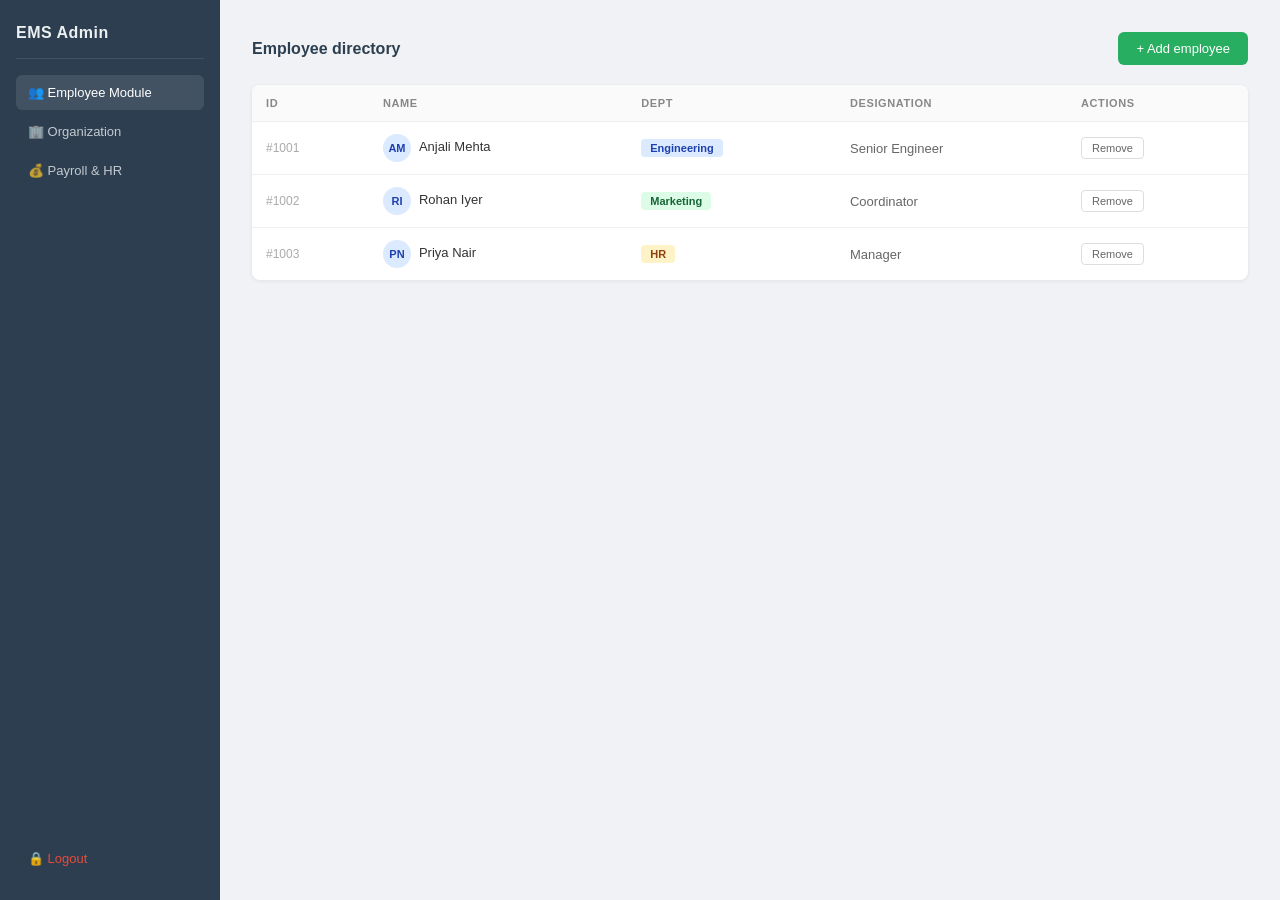
<file: frontend/index.html>
<!DOCTYPE html>
<html lang="en">
  <head>
    <meta charset="UTF-8" />
    <title>Employee Management System</title>
    <link rel="stylesheet" href="style.css" />
  </head>
  <body>
    <div class="ems-wrap">
      <nav class="sidebar">
        <h2>EMS Admin</h2>
        <ul>
          <li class="active" onclick="showSection('employees', this)">&#x1F465; Employee Module</li>
          <li onclick="showSection('org', this)">&#x1F3E2; Organization</li>
          <li onclick="showSection('payroll', this)">&#x1F4B0; Payroll &amp; HR</li>
          <li class="danger" onclick="alert('Logged out')">&#x1F512; Logout</li>
        </ul>
      </nav>

      <main>
        <section id="employees" class="section active">
          <div class="header-row">
            <h3>Employee directory</h3>
            <button class="add-btn" onclick="openModal()">+ Add employee</button>
          </div>
          <table>
            <thead>
              <tr>
                <th>ID</th>
                <th>Name</th>
                <th>Dept</th>
                <th>Designation</th>
                <th>Actions</th>
              </tr>
            </thead>
            <tbody id="emp-table-body"></tbody>
          </table>
        </section>

        <section id="org" class="section">
          <div class="header-row"><h3>Departments &amp; designations</h3></div>
          <div class="grid-cards">
            <div class="card">
              <h4>Departments</h4>
              <ul id="dept-list"></ul>
            </div>
            <div class="card">
              <h4>Job titles</h4>
              <ul id="desig-list"></ul>
            </div>
          </div>
        </section>

        <section id="payroll" class="section">
          <div class="header-row"><h3>Payroll &amp; attendance logs</h3></div>
            <p>Select Employee ID to view Salary Slips or Attendance:</p>
            <div class="payroll-row">
              <input type="number" id="search-id" placeholder="Enter Emp ID" />
              <button onclick="fetchPayrollData()">View Records</button>
              <button onclick="markAttendance()">Mark Attendance</button>
            </div>

            <div class="payroll-row">
              <input type="number" id="salary-amount" placeholder="Salary Amount" />
              <button onclick="postSalary()">Post Salary</button>
            </div>
          </div>
          <div id="payroll-results"></div>
        </section>
      </main>
    </div>

    <!-- Modal -->
    <div id="modal-overlay" class="modal-bg">
      <div class="modal-box">
        <div class="modal-header">
          <h3>Register new employee</h3>
          <button class="close-btn" onclick="closeModal()">&#x2715;</button>
        </div>
        <form id="emp-form" onsubmit="saveEmployee(event)">
          <input type="number" id="emp-id" placeholder="Employee ID" required />
          <input type="text" id="emp-name" placeholder="Full name" required />
          <input type="number" id="emp-age" placeholder="Age" />
          <input type="text" id="emp-phone" placeholder="Phone number" />
          <select id="emp-dept">
            
          </select>
          <select id="emp-desig">
            
          </select>
          <button type="submit" class="save-btn">Save to database</button>
        </form>
      </div>
    </div>

    <script src="script.js"></script>
  </body>
</html>
</file>
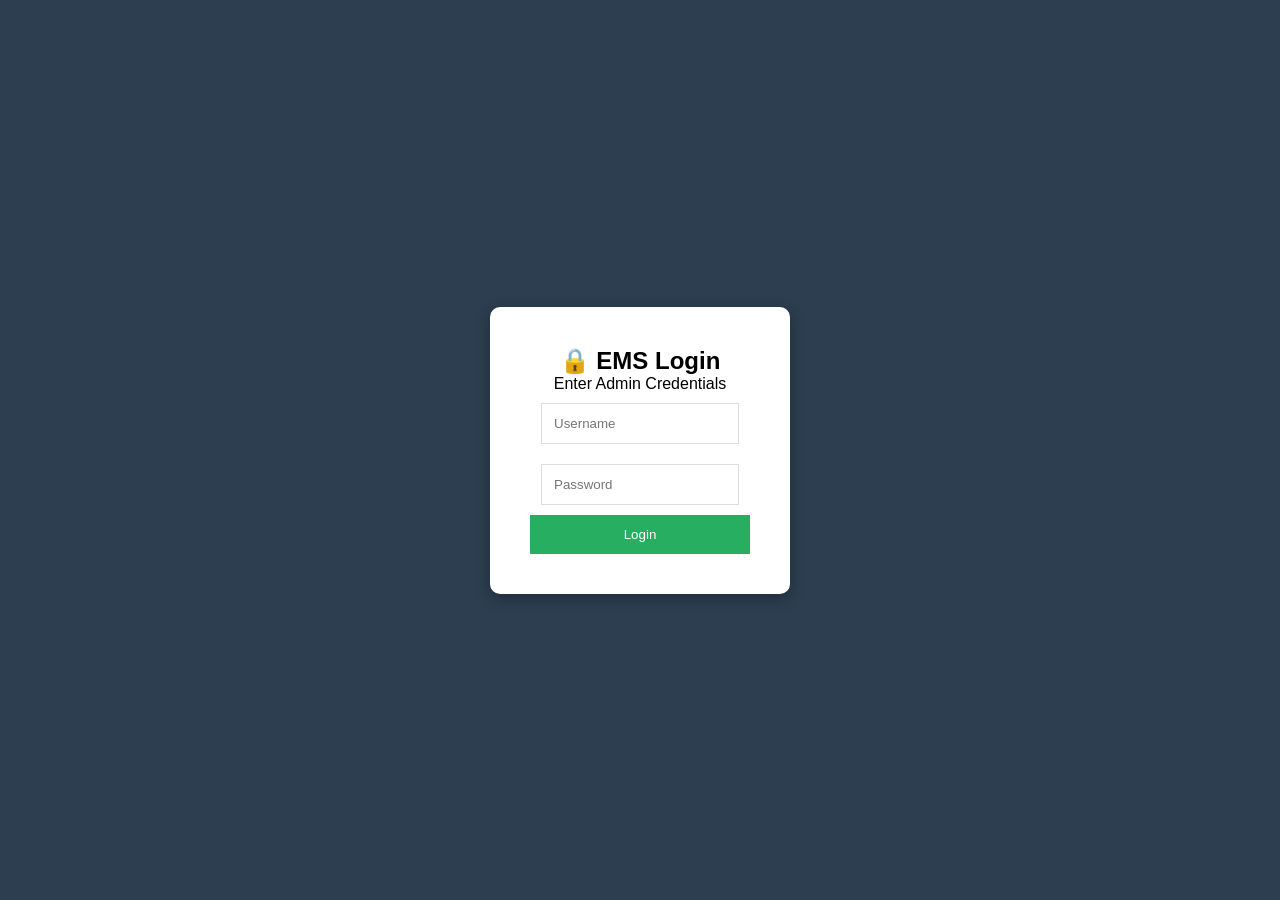
<file: frontend/login.html>
<!DOCTYPE html>
<html lang="en">
<head>
    <meta charset="UTF-8">
    <title>EMS - Login</title>
    <link rel="stylesheet" href="style.css">
    <style>
        /* Specific styles for the login box center-screen */
        .login-container {
            height: 100vh; width: 100vw;
            display: flex; justify-content: center; align-items: center;
            background: #2c3e50;
        }
        .login-box {
            background: white; padding: 40px;
            border-radius: 10px; box-shadow: 0 4px 15px rgba(0,0,0,0.3);
            text-align: center; width: 300px;
        }
        .login-box input { width: 90%; padding: 12px; margin: 10px 0; border: 1px solid #ddd; }
        .login-btn { width: 100%; padding: 12px; background: #27ae60; color: white; border: none; cursor: pointer; }
    </style>
</head>
<body class="login-container">

    <div class="login-box">
        <h2>🔒 EMS Login</h2>
        <p>Enter Admin Credentials</p>
        <form id="login-form">
            <input type="text" id="username" placeholder="Username" required>
            <input type="password" id="password" placeholder="Password" required>
            <button type="submit" class="login-btn">Login</button>
        </form>
        <p id="error-msg" style="color:red; display:none;">Invalid Credentials!</p>
    </div>

    <script>
        document.getElementById('login-form').onsubmit = async (e) => {
            e.preventDefault();
            
            // In the future, this will use: fetch('/api/auth/login')
            const user = document.getElementById('username').value;
            const pass = document.getElementById('password').value;

            // Simple logic for now: if admin, go to dashboard
            if (user === "admin" && pass === "1234") {
                window.location.href = "index.html";
            } else {
                document.getElementById('error-msg').style.display = "block";
            }
        };
    </script>
</body>
</html>
</file>
<file: frontend/style.css>
*, *::before, *::after { box-sizing: border-box; margin: 0; padding: 0; }

body {
  font-family: sans-serif;
  background: #f0f2f5;
  min-height: 100vh;
  display: flex;
  align-items: stretch;
}

.ems-wrap {
  display: flex;
  width: 100%;
  min-height: 100vh;
}

/* ── Sidebar ─────────────────────────────── */
.sidebar {
  width: 220px;
  flex-shrink: 0;
  background: #2c3e50;
  color: white;
  padding: 24px 16px;
  display: flex;
  flex-direction: column;
}

.sidebar h2 {
  font-size: 16px;
  font-weight: 600;
  letter-spacing: 0.5px;
  color: #ecf0f1;
  padding-bottom: 16px;
  border-bottom: 1px solid rgba(255,255,255,0.1);
}

.sidebar ul {
  list-style: none;
  margin-top: 16px;
  display: flex;
  flex-direction: column;
  gap: 4px;
  flex: 1;
}

.sidebar li {
  padding: 10px 12px;
  cursor: pointer;
  border-radius: 6px;
  font-size: 13px;
  color: rgba(255,255,255,0.72);
  display: flex;
  align-items: center;
  gap: 8px;
  transition: background 0.18s, color 0.18s;
}

.sidebar li:hover,
.sidebar li.active {
  background: rgba(255,255,255,0.1);
  color: #fff;
}

.sidebar li.danger {
  color: #e74c3c;
  margin-top: auto;
}

.sidebar li.danger:hover {
  background: rgba(231,76,60,0.15);
}

/* ── Main ────────────────────────────────── */
main {
  flex: 1;
  padding: 32px;
  overflow-y: auto;
}

.section { display: none; }
.section.active { display: block; }

.header-row {
  display: flex;
  justify-content: space-between;
  align-items: center;
  margin-bottom: 20px;
}

.header-row h3 {
  font-size: 16px;
  font-weight: 600;
  color: #2c3e50;
}

.add-btn {
  background: #27ae60;
  color: white;
  border: none;
  padding: 9px 18px;
  cursor: pointer;
  border-radius: 6px;
  font-size: 13px;
  font-weight: 500;
  transition: opacity 0.18s;
}

.add-btn:hover { opacity: 0.88; }

/* ── Table ───────────────────────────────── */
table {
  width: 100%;
  border-collapse: collapse;
  font-size: 13px;
  background: white;
  border-radius: 8px;
  overflow: hidden;
  box-shadow: 0 1px 4px rgba(0,0,0,0.07);
}

thead th {
  text-align: left;
  font-size: 11px;
  font-weight: 600;
  color: #888;
  text-transform: uppercase;
  letter-spacing: 0.6px;
  padding: 12px 14px;
  border-bottom: 1px solid #eee;
  background: #fafafa;
}

tbody td {
  padding: 12px 14px;
  border-bottom: 1px solid #f0f0f0;
  color: #333;
  vertical-align: middle;
}

tbody tr:last-child td { border-bottom: none; }
tbody tr:hover td { background: #f9fbff; }

/* ── Avatar ──────────────────────────────── */
.avatar {
  width: 28px;
  height: 28px;
  border-radius: 50%;
  background: #dbeafe;
  color: #1e40af;
  font-size: 11px;
  font-weight: 600;
  display: inline-flex;
  align-items: center;
  justify-content: center;
  margin-right: 8px;
  vertical-align: middle;
}

/* ── Badges ──────────────────────────────── */
.badge {
  display: inline-block;
  padding: 3px 9px;
  border-radius: 4px;
  font-size: 11px;
  font-weight: 600;
}

.badge-eng { background: #dbeafe; color: #1e40af; }
.badge-mkt { background: #dcfce7; color: #166534; }
.badge-hr  { background: #fef3c7; color: #92400e; }
.badge-fin { background: #fce7f3; color: #9d174d; }

/* ── Action buttons ──────────────────────── */
.action-btn {
  background: none;
  border: 1px solid #ddd;
  color: #666;
  padding: 4px 10px;
  border-radius: 4px;
  font-size: 11px;
  cursor: pointer;
  margin-right: 4px;
  transition: all 0.15s;
}

.action-btn:hover { background: #f5f5f5; color: #333; }
.action-btn.del:hover { border-color: #e74c3c; color: #e74c3c; }

/* ── Org grid ────────────────────────────── */
.grid-cards {
  display: grid;
  grid-template-columns: 1fr 1fr;
  gap: 16px;
}

.card {
  background: white;
  border: 1px solid #eee;
  border-radius: 8px;
  padding: 18px 20px;
  box-shadow: 0 1px 4px rgba(0,0,0,0.06);
}

.card h4 {
  font-size: 12px;
  font-weight: 600;
  color: #888;
  text-transform: uppercase;
  letter-spacing: 0.5px;
  margin-bottom: 12px;
}

.card ul {
  list-style: none;
  display: flex;
  flex-direction: column;
  gap: 6px;
}

.card ul li {
  font-size: 13px;
  color: #333;
  padding: 7px 10px;
  border-radius: 5px;
  background: #f8f9fa;
}

/* ── Payroll ─────────────────────────────── */
.payroll-row {
  display: flex;
  gap: 10px;
  margin-bottom: 20px;
  align-items: center;
}

.payroll-row input {
  padding: 9px 12px;
  border: 1px solid #ddd;
  border-radius: 6px;
  font-size: 13px;
  width: 180px;
  outline: none;
  transition: border-color 0.15s;
}

.payroll-row input:focus { border-color: #2c3e50; }

.payroll-row button {
  background: #2c3e50;
  color: white;
  border: none;
  padding: 9px 18px;
  border-radius: 6px;
  font-size: 13px;
  cursor: pointer;
  transition: opacity 0.18s;
}

.payroll-row button:hover { opacity: 0.88; }

.pay-row {
  display: flex;
  justify-content: space-between;
  padding: 9px 0;
  border-bottom: 1px solid #f0f0f0;
  font-size: 13px;
}

.pay-row:last-child { border-bottom: none; }
.pay-label { color: #888; }
.pay-deduct { color: #e74c3c; }
.pay-total { font-weight: 600; color: #2c3e50; }

/* ── Modal ───────────────────────────────── */
.modal-bg {
  display: none;
  position: fixed;
  inset: 0;
  background: rgba(0,0,0,0.45);
  align-items: center;
  justify-content: center;
  z-index: 100;
}

.modal-bg.open { display: flex; }

.modal-box {
  background: white;
  width: 340px;
  border-radius: 10px;
  padding: 24px;
  box-shadow: 0 8px 32px rgba(0,0,0,0.18);
}

.modal-header {
  display: flex;
  justify-content: space-between;
  align-items: center;
  margin-bottom: 18px;
}

.modal-header h3 {
  font-size: 15px;
  font-weight: 600;
  color: #2c3e50;
}

.close-btn {
  background: none;
  border: none;
  font-size: 18px;
  cursor: pointer;
  color: #aaa;
  line-height: 1;
  transition: color 0.15s;
}

.close-btn:hover { color: #333; }

.modal-box input,
.modal-box select {
  width: 100%;
  padding: 9px 12px;
  margin-bottom: 10px;
  border: 1px solid #ddd;
  border-radius: 6px;
  font-size: 13px;
  outline: none;
  transition: border-color 0.15s;
  background: white;
  color: #333;
}

.modal-box input:focus,
.modal-box select:focus { border-color: #2c3e50; }

.save-btn {
  width: 100%;
  background: #2c3e50;
  color: white;
  padding: 10px;
  border: none;
  cursor: pointer;
  border-radius: 6px;
  font-size: 13px;
  font-weight: 500;
  margin-top: 4px;
  transition: opacity 0.18s;
}

.save-btn:hover { opacity: 0.88; }


/* ── Payroll status ──────────────────────────────────────────────────────────── */
.attend-status {
  display: inline-block;
  padding: 2px 10px;
  border-radius: 4px;
  font-size: 11px;
  font-weight: 600;
}

.attend-status.present { background: #dcfce7; color: #166534; }
.attend-status.absent  { background: #fee2e2; color: #991b1b; }

.pay-empty {
  font-size: 13px;
  color: #aaa;
  padding: 6px 0;
}
</file>
